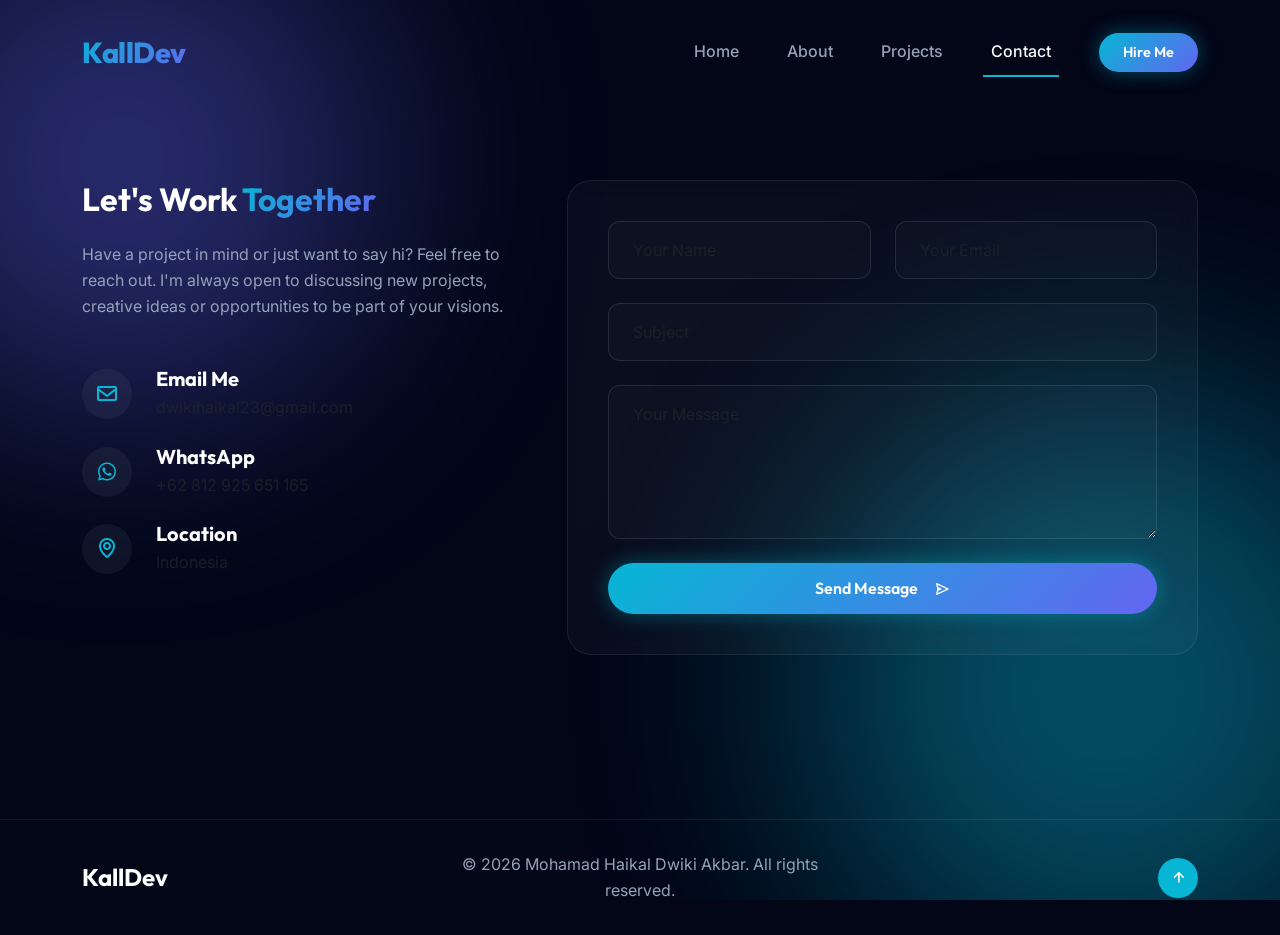
<file: contact.html>
<!DOCTYPE html>
<html lang="id">
<head>
    <meta charset="UTF-8">
    <meta name="viewport" content="width=device-width, initial-scale=1.0">
    <title>Contact - Haikal | Frontend Developer</title>
    
    <!-- Fonts -->
    <link rel="preconnect" href="https://fonts.googleapis.com">
    <link rel="preconnect" href="https://fonts.gstatic.com" crossorigin>
    
    <!-- Bootstrap CSS -->
    <link href="https://cdn.jsdelivr.net/npm/bootstrap@5.3.3/dist/css/bootstrap.min.css" rel="stylesheet">
    <!-- AOS CSS -->
    <link href="https://unpkg.com/aos@2.3.4/dist/aos.css" rel="stylesheet">
    <!-- Boxicons -->
    <link href="https://unpkg.com/boxicons@2.1.4/css/boxicons.min.css" rel="stylesheet">
    
    <!-- Custom CSS -->
    <link rel="stylesheet" href="css/style.css">
</head>
<body>
    <!-- Background Animated Orbs -->
    <div class="bg-orbs">
        <div class="orb orb-1"></div>
        <div class="orb orb-2"></div>
    </div>

    <!-- ================= NAVBAR ================= -->
    <nav class="navbar navbar-expand-lg fixed-top custom-navbar">
        <div class="container">
            <a class="navbar-brand text-gradient" href="index.html">KallDev</a>
            
            <button class="navbar-toggler shadow-none border-0" type="button" data-bs-toggle="collapse" data-bs-target="#navbarNav" aria-controls="navbarNav" aria-expanded="false" aria-label="Toggle navigation">
                <i class='bx bx-menu fs-1 text-light'></i>
            </button>
            
            <div class="collapse navbar-collapse" id="navbarNav">
                <ul class="navbar-nav ms-auto align-items-center gap-3">
                    <li class="nav-item"><a class="nav-link" href="index.html">Home</a></li>
                    <li class="nav-item"><a class="nav-link" href="about.html">About</a></li>
                    <li class="nav-item"><a class="nav-link" href="project.html">Projects</a></li>
                    <li class="nav-item"><a class="nav-link active" href="contact.html">Contact</a></li>
                    <li class="nav-item ms-lg-3 mt-3 mt-lg-0">
                        <a href="contact.html" class="btn-premium px-4 py-2" style="font-size:0.9rem;">Hire Me</a>
                    </li>
                </ul>
            </div>
        </div>
    </nav>

    <!-- ================= CONTACT ================= -->
    <section id="contact" class="section-padding" style="margin-top: 80px;">
        <div class="container">
            <div class="row g-5">
                <div class="col-lg-5" data-aos="fade-right">
                    <h2 class="text-white font-heading mb-4">Let's Work <span class="text-gradient">Together</span></h2>
                    <p class="mb-5">Have a project in mind or just want to say hi? Feel free to reach out. I'm always open to discussing new projects, creative ideas or opportunities to be part of your visions.</p>
                    
                    <div class="contact-info">
                        <div class="contact-item">
                            <div class="contact-icon"><i class='bx bx-envelope'></i></div>
                            <div>
                                <h5 class="text-white mb-1">Email Me</h5>
                                <a href="mailto:contact@dwikihaikal23@gmail.com" class="text-muted">dwikihaikal23@gmail.com</a>
                            </div>
                        </div>
                        <div class="contact-item">
                            <div class="contact-icon"><i class='bx bxl-whatsapp'></i></div>
                            <div>
                                <h5 class="text-white mb-1">WhatsApp</h5>
                                <a href="#" class="text-muted">+62 812 925 651 165 </a>
                            </div>
                        </div>
                        <div class="contact-item">
                            <div class="contact-icon"><i class='bx bx-map'></i></div>
                            <div>
                                <h5 class="text-white mb-1">Location</h5>
                                <span class="text-muted">Indonesia</span>
                            </div>
                        </div>
                    </div>
                </div>
                
                <div class="col-lg-7" data-aos="fade-left">
                    <div class="glass-card">
                        <form action="#" method="POST">
                            <div class="row g-4">
                                <div class="col-md-6">
                                    <input type="text" class="form-control" placeholder="Your Name" required>
                                </div>
                                <div class="col-md-6">
                                    <input type="email" class="form-control" placeholder="Your Email" required>
                                </div>
                                <div class="col-12">
                                    <input type="text" class="form-control" placeholder="Subject">
                                </div>
                                <div class="col-12">
                                    <textarea class="form-control" rows="5" placeholder="Your Message" required></textarea>
                                </div>
                                <div class="col-12 text-end">
                                    <button type="submit" class="btn-premium w-100 justify-content-center">Send Message <i class='bx bx-send ms-2'></i></button>
                                </div>
                            </div>
                        </form>
                    </div>
                </div>
            </div>
        </div>
    </section>

    <!-- ================= FOOTER ================= -->
    <footer>
        <div class="container">
            <div class="row align-items-center">
                <div class="col-md-4 text-center text-md-start mb-3 mb-md-0">
                    <h4 class="text-white font-heading fw-bold mb-0">KallDev</h4>
                </div>
                <div class="col-md-4 text-center mb-3 mb-md-0">
                    <p class="mb-0">© 2026 Mohamad Haikal Dwiki Akbar. All rights reserved.</p>
                </div>
                <div class="col-md-4 text-center text-md-end">
                    <a href="#" class="btn-circle ms-auto" title="Back to top" style="width: 40px; height: 40px; display: inline-flex;"><i class='bx bx-up-arrow-alt'></i></a>
                </div>
            </div>
        </div>
    </footer>

    <!-- Scripts -->
    <script src="https://cdn.jsdelivr.net/npm/bootstrap@5.3.3/dist/js/bootstrap.bundle.min.js"></script>
    <script src="https://unpkg.com/aos@2.3.4/dist/aos.js"></script>
    <script src="js/script.js"></script>
</body>
</html>
</file>
<file: css/style.css>
@import url('https://fonts.googleapis.com/css2?family=Inter:wght@300;400;500;600&family=Outfit:wght@400;500;700;800&display=swap');

:root {
  --bg-main: #020617;
  --bg-surface: rgba(15, 23, 42, 0.6);
  --bg-glass: rgba(255, 255, 255, 0.03);
  --primary: #06b6d4;
  --secondary: #6366f1;
  --accent: #8b5cf6;
  --text-bright: #f8fafc;
  --text-muted: #94a3b8;
  --border-glass: rgba(255, 255, 255, 0.08);
  --glow-primary: 0 0 20px rgba(6, 182, 212, 0.4);
  --glow-secondary: 0 0 20px rgba(99, 102, 241, 0.4);
  
  --font-heading: 'Outfit', sans-serif;
  --font-body: 'Inter', sans-serif;
  
  --radius-lg: 24px;
  --radius-md: 16px;
  --transition: all 0.4s cubic-bezier(0.4, 0, 0.2, 1);
}

* {
  margin: 0;
  padding: 0;
  box-sizing: border-box;
}

html {
  scroll-behavior: smooth;
}

body {
  background-color: var(--bg-main);
  color: var(--text-muted);
  font-family: var(--font-body);
  overflow-x: hidden;
  line-height: 1.6;
}

h1, h2, h3, h4, h5, h6 {
  font-family: var(--font-heading);
  color: var(--text-bright);
  font-weight: 700;
}

a {
  text-decoration: none;
  color: inherit;
}

ul {
  list-style: none;
  padding: 0;
  margin: 0;
}

/* ================= CUSTOM SCROLLBAR ================= */
::-webkit-scrollbar {
  width: 8px;
}
::-webkit-scrollbar-track {
  background: var(--bg-main);
}
::-webkit-scrollbar-thumb {
  background: linear-gradient(var(--primary), var(--secondary));
  border-radius: 10px;
}

/* ================= BACKGROUND ORBS ================= */
.bg-orbs {
  position: fixed;
  top: 0;
  left: 0;
  width: 100vw;
  height: 100vh;
  z-index: -1;
  overflow: hidden;
  pointer-events: none;
}
.orb {
  position: absolute;
  border-radius: 50%;
  filter: blur(120px);
  opacity: 0.4;
  animation: floatOrb 20s infinite alternate ease-in-out;
}
.orb-1 {
  top: -10%; left: -10%;
  width: 500px; height: 500px;
  background: var(--secondary);
}
.orb-2 {
  bottom: -10%; right: -10%;
  width: 600px; height: 600px;
  background: var(--primary);
  animation-delay: -5s;
}

@keyframes floatOrb {
  0% { transform: translate(0, 0) scale(1); }
  100% { transform: translate(100px, 100px) scale(1.2); }
}

/* ================= UTILITIES ================= */
.glass-card {
  background: var(--bg-glass);
  backdrop-filter: blur(12px);
  border: 1px solid var(--border-glass);
  border-radius: var(--radius-lg);
  padding: 2.5rem;
  transition: var(--transition);
}
.glass-card:hover {
  transform: translateY(-5px);
  border-color: rgba(255, 255, 255, 0.15);
  box-shadow: 0 10px 40px rgba(0,0,0,0.5);
}

.text-gradient {
  background: linear-gradient(135deg, var(--primary), var(--secondary), var(--accent));
  -webkit-background-clip: text;
  -webkit-text-fill-color: transparent;
  background-size: 200% 200%;
  animation: gradientFlow 5s ease infinite;
}
@keyframes gradientFlow {
  0% { background-position: 0% 50%; }
  50% { background-position: 100% 50%; }
  100% { background-position: 0% 50%; }
}

.section-padding {
  padding: 100px 0;
}
.section-title {
  text-align: center;
  margin-bottom: 3rem;
}
.section-title h2 {
  font-size: 2.5rem;
  margin-bottom: 1rem;
}
.section-title p {
  max-width: 600px;
  margin: 0 auto;
  font-size: 1.1rem;
}

/* ================= BUTTONS ================= */
.btn-premium {
  display: inline-flex;
  align-items: center;
  gap: 0.5rem;
  padding: 0.8rem 2rem;
  background: linear-gradient(135deg, var(--primary), var(--secondary));
  color: #fff;
  font-family: var(--font-heading);
  font-weight: 600;
  border-radius: 50px;
  border: none;
  transition: var(--transition);
  box-shadow: var(--glow-primary);
}
.btn-premium:hover {
  transform: translateY(-3px);
  box-shadow: var(--glow-secondary);
  color: #fff;
}
.btn-outline-premium {
  display: inline-flex;
  align-items: center;
  gap: 0.5rem;
  padding: 0.8rem 2rem;
  background: transparent;
  color: var(--text-bright);
  font-family: var(--font-heading);
  font-weight: 600;
  border-radius: 50px;
  border: 1px solid rgba(255,255,255,0.2);
  transition: var(--transition);
}
.btn-outline-premium:hover {
  background: rgba(255,255,255,0.05);
  border-color: var(--primary);
  color: var(--primary);
  transform: translateY(-3px);
}

/* ================= NAVBAR ================= */
.custom-navbar {
  background: transparent;
  padding: 1.5rem 0;
  transition: var(--transition);
}
.custom-navbar.scrolled {
  background: rgba(2, 6, 23, 0.8);
  backdrop-filter: blur(16px);
  padding: 1rem 0;
  border-bottom: 1px solid var(--border-glass);
}
.navbar-brand {
  font-family: var(--font-heading);
  font-size: 1.8rem;
  font-weight: 800;
  letter-spacing: -0.5px;
}
.nav-link {
  font-size: 1rem;
  font-weight: 500;
  color: var(--text-muted) !important;
  transition: var(--transition);
  margin: 0 0.5rem;
  position: relative;
}
.nav-link:hover, .nav-link.active {
  color: var(--text-bright) !important;
}
.nav-link::after {
  content: '';
  position: absolute;
  bottom: -4px;
  left: 0;
  width: 0;
  height: 2px;
  background: var(--primary);
  transition: var(--transition);
}
.nav-link:hover::after, .nav-link.active::after {
  width: 100%;
}

/* ================= HERO ================= */
.hero-section {
  min-height: 100vh;
  display: flex;
  align-items: center;
  padding-top: 80px;
  position: relative;
}
.hero-content {
  position: relative;
  z-index: 2;
}
.hero-greeting {
  display: inline-block;
  padding: 0.5rem 1rem;
  background: rgba(6, 182, 212, 0.1);
  border: 1px solid rgba(6, 182, 212, 0.2);
  border-radius: 50px;
  color: var(--primary);
  font-weight: 500;
  margin-bottom: 1.5rem;
  font-size: 0.9rem;
}
.hero-title {
  font-size: 4.5rem;
  line-height: 1.1;
  margin-bottom: 1.5rem;
  letter-spacing: -1px;
}
.hero-desc {
  font-size: 1.2rem;
  margin-bottom: 2.5rem;
  max-width: 500px;
}
.hero-image-container {
  position: relative;
  width: 400px;
  height: 400px;
  margin: 0 auto;
}
.hero-image-container::before {
  content: '';
  position: absolute;
  inset: 10px;
  border-radius: 50%;
  background: linear-gradient(135deg, var(--primary), var(--secondary));
  filter: blur(30px);
  opacity: 0.5;
  animation: pulseGlow 4s infinite alternate;
}
.hero-image {
  position: relative;
  width: 100%;
  height: 100%;
  object-fit: cover;
  border-radius: 50%;
  border: 2px solid var(--border-glass);
  z-index: 2;
}

@keyframes pulseGlow {
  0% { transform: scale(0.9); opacity: 0.4; }
  100% { transform: scale(1.1); opacity: 0.7; }
}

/* ================= MARQUEE ================= */
.marquee-container {
  width: 100%;
  overflow: hidden;
  background: rgba(255,255,255,0.02);
  border-top: 1px solid var(--border-glass);
  border-bottom: 1px solid var(--border-glass);
  padding: 1.5rem 0;
  transform: rotate(-2deg) scale(1.05);
  margin: 4rem 0;
}
.marquee-content {
  display: flex;
  white-space: nowrap;
  animation: marquee 20s linear infinite;
}
.marquee-item {
  font-family: var(--font-heading);
  font-size: 2rem;
  font-weight: 800;
  color: transparent;
  -webkit-text-stroke: 1px rgba(255,255,255,0.2);
  margin: 0 2rem;
  text-transform: uppercase;
}
.marquee-item.solid {
  color: var(--text-bright);
  -webkit-text-stroke: 0;
}
@keyframes marquee {
  0% { transform: translateX(0); }
  100% { transform: translateX(-50%); }
}

/* ================= STATS / ABOUT ================= */
.stat-item {
  text-align: center;
}
.stat-number {
  font-size: 3rem;
  font-weight: 800;
  font-family: var(--font-heading);
  color: var(--text-bright);
  margin-bottom: 0.5rem;
}
.stat-text {
  color: var(--text-muted);
  font-weight: 500;
  text-transform: uppercase;
  letter-spacing: 1px;
  font-size: 0.85rem;
}

/* ================= SERVICES ================= */
.service-icon {
  width: 60px;
  height: 60px;
  background: rgba(6, 182, 212, 0.1);
  border-radius: 12px;
  display: flex;
  align-items: center;
  justify-content: center;
  font-size: 30px;
  color: var(--primary);
  margin-bottom: 1.5rem;
  transition: var(--transition);
}
.glass-card:hover .service-icon {
  background: var(--primary);
  color: #fff;
  transform: scale(1.1) rotate(5deg);
}

/* ================= SKILLS ================= */
.skill-item {
  margin-bottom: 1.5rem;
}
.skill-info {
  display: flex;
  justify-content: space-between;
  margin-bottom: 0.5rem;
  font-weight: 500;
  color: var(--text-bright);
}
.progress-bar-bg {
  width: 100%;
  height: 8px;
  background: rgba(255,255,255,0.1);
  border-radius: 4px;
  overflow: hidden;
}
.progress-bar-fill {
  height: 100%;
  background: linear-gradient(90deg, var(--primary), var(--secondary));
  border-radius: 4px;
  width: 0;
  transition: width 1.5s ease;
}
.tech-icons i {
  font-size: 2.5rem;
  color: var(--text-muted);
  margin: 0 10px 15px 0;
  transition: var(--transition);
}
.tech-icons i:hover {
  color: var(--primary);
  transform: translateY(-5px);
}

/* ================= TIMELINE ================= */
.timeline {
  position: relative;
  padding-left: 2rem;
}
.timeline::before {
  content: '';
  position: absolute;
  left: 0;
  top: 0;
  height: 100%;
  width: 2px;
  background: rgba(255,255,255,0.1);
}
.timeline-item {
  position: relative;
  margin-bottom: 2.5rem;
}
.timeline-dot {
  position: absolute;
  left: -2.4rem;
  top: 0;
  width: 16px;
  height: 16px;
  border-radius: 50%;
  background: var(--primary);
  border: 4px solid var(--bg-main);
  box-shadow: var(--glow-primary);
}
.timeline-date {
  font-size: 0.9rem;
  color: var(--primary);
  font-weight: 600;
  margin-bottom: 0.5rem;
  display: block;
}

/* ================= PROJECTS ================= */
.project-img-wrap {
  overflow: hidden;
  border-radius: var(--radius-md);
  margin-bottom: 1.5rem;
  position: relative;
}
.project-img-wrap img {
  width: 100%;
  height: 250px;
  object-fit: cover;
  transition: transform 0.5s ease;
}
.project-overlay {
  position: absolute;
  inset: 0;
  background: rgba(2, 6, 23, 0.8);
  display: flex;
  align-items: center;
  justify-content: center;
  gap: 1rem;
  opacity: 0;
  transition: var(--transition);
}
.glass-card:hover .project-overlay {
  opacity: 1;
}
.glass-card:hover .project-img-wrap img {
  transform: scale(1.05);
}
.btn-circle {
  width: 45px;
  height: 45px;
  border-radius: 50%;
  background: var(--primary);
  color: #fff;
  display: flex;
  align-items: center;
  justify-content: center;
  font-size: 1.2rem;
  transition: var(--transition);
}
.btn-circle:hover {
  background: #fff;
  color: var(--primary);
  transform: translateY(-3px);
}
.project-tags {
  display: flex;
  gap: 0.5rem;
  flex-wrap: wrap;
  margin-top: 1rem;
}
.tag {
  font-size: 0.75rem;
  padding: 0.3rem 0.8rem;
  background: rgba(255,255,255,0.05);
  border-radius: 20px;
  color: var(--text-muted);
}

/* ================= TESTIMONIALS ================= */
.testimonial-card {
  text-align: center;
  padding: 3rem 2rem;
}
.client-img {
  width: 80px;
  height: 80px;
  border-radius: 50%;
  margin: 0 auto 1.5rem;
  border: 2px solid var(--primary);
  padding: 3px;
}
.client-img img {
  width: 100%;
  height: 100%;
  border-radius: 50%;
  object-fit: cover;
}
.quote-icon {
  font-size: 2rem;
  color: rgba(6, 182, 212, 0.2);
  margin-bottom: 1rem;
}

/* ================= CONTACT ================= */
.form-control {
  background: rgba(255,255,255,0.02);
  border: 1px solid rgba(255,255,255,0.1);
  color: var(--text-bright);
  padding: 1rem 1.5rem;
  border-radius: 12px;
}
.form-control:focus {
  background: rgba(255,255,255,0.05);
  border-color: var(--primary);
  box-shadow: none;
  color: var(--text-bright);
}
.contact-item {
  display: flex;
  align-items: center;
  gap: 1.5rem;
  margin-bottom: 1.5rem;
}
.contact-icon {
  width: 50px;
  height: 50px;
  background: rgba(255,255,255,0.05);
  border-radius: 50%;
  display: flex;
  align-items: center;
  justify-content: center;
  font-size: 1.5rem;
  color: var(--primary);
  transition: var(--transition);
}
.contact-item:hover .contact-icon {
  background: var(--primary);
  color: #fff;
}

/* ================= FOOTER ================= */
footer {
  border-top: 1px solid var(--border-glass);
  padding: 2rem 0;
  text-align: center;
  margin-top: 4rem;
}
.social-links a {
  display: inline-flex;
  width: 40px;
  height: 40px;
  background: rgba(255,255,255,0.05);
  border-radius: 50%;
  align-items: center;
  justify-content: center;
  color: var(--text-muted);
  margin: 0 0.5rem;
  transition: var(--transition);
}
.social-links a:hover {
  background: var(--primary);
  color: #fff;
  transform: translateY(-3px);
}

/* ================= RESPONSIVE ================= */
@media (max-width: 991px) {
  .hero-title { font-size: 3.5rem; }
  .hero-image-container { width: 300px; height: 300px; margin-top: 3rem; }
  .section-padding { padding: 80px 0; }
}

@media (max-width: 768px) {
  .hero-title { font-size: 2.5rem; }
  .hero-desc { font-size: 1rem; }
  .hero-section { text-align: center; }
  .btn-premium, .btn-outline-premium { width: 100%; justify-content: center; margin-bottom: 1rem; }
  .stat-item { margin-bottom: 2rem; }
  .navbar-collapse {
    background: rgba(2, 6, 23, 0.95);
    backdrop-filter: blur(20px);
    padding: 1.5rem;
    border-radius: var(--radius-md);
    margin-top: 1rem;
    border: 1px solid var(--border-glass);
  }
}
</file>
